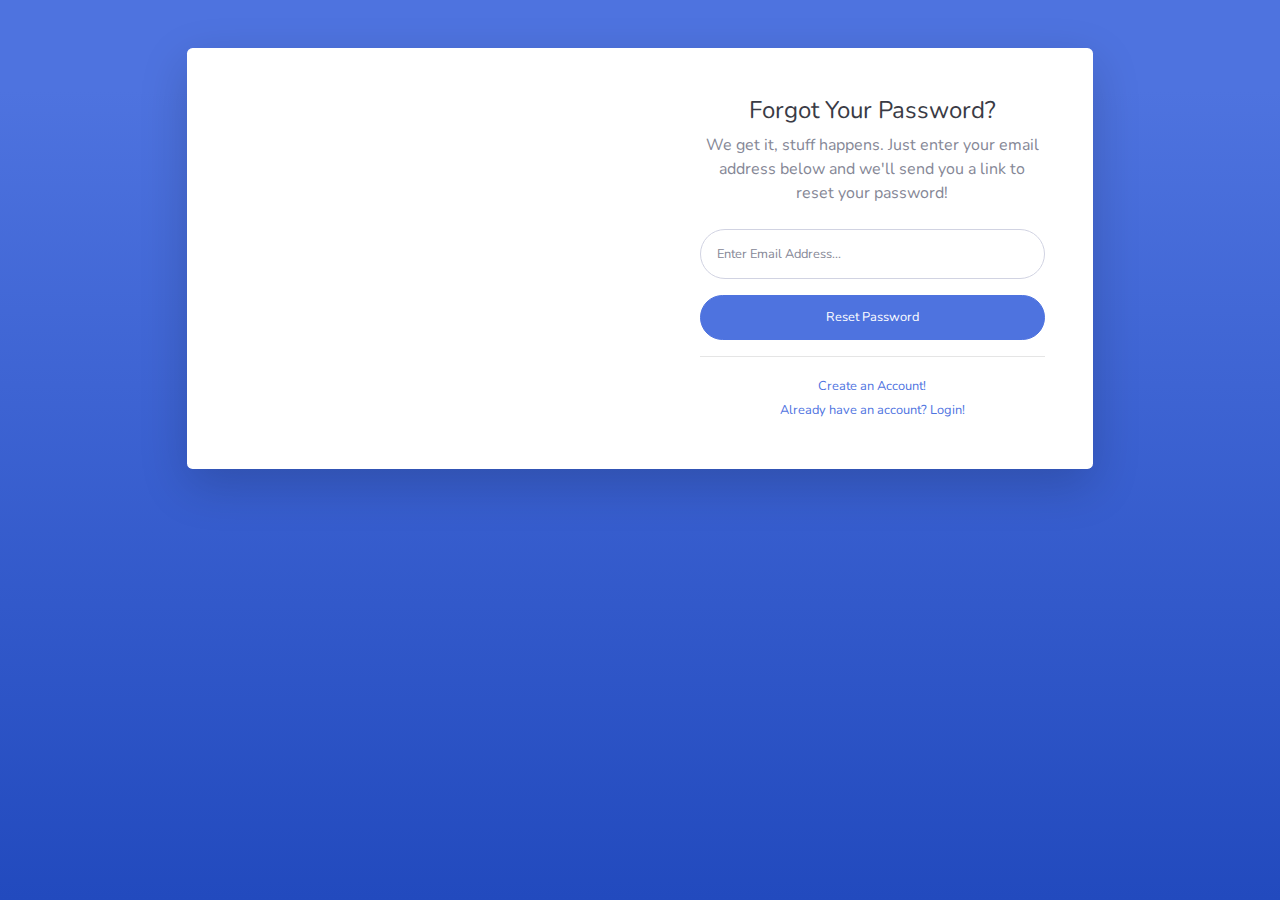
<file: forgot-password.html>
<!DOCTYPE html>
<html lang="en">

<head>

    <meta charset="utf-8">
    <meta http-equiv="X-UA-Compatible" content="IE=edge">
    <meta name="viewport" content="width=device-width, initial-scale=1, shrink-to-fit=no">
    <meta name="description" content="">
    <meta name="author" content="">

    <title>SB Admin 2 - Forgot Password</title>

    <!-- Custom fonts for this template-->
    <link href="vendor/fontawesome-free/css/all.min.css" rel="stylesheet" type="text/css">
    <link
        href="https://fonts.googleapis.com/css?family=Nunito:200,200i,300,300i,400,400i,600,600i,700,700i,800,800i,900,900i"
        rel="stylesheet">

    <!-- Custom styles for this template-->
    <link href="css/sb-admin-2.min.css" rel="stylesheet">

</head>

<body class="bg-gradient-primary">

    <div class="container">

        <!-- Outer Row -->
        <div class="row justify-content-center">

            <div class="col-xl-10 col-lg-12 col-md-9">

                <div class="card o-hidden border-0 shadow-lg my-5">
                    <div class="card-body p-0">
                        <!-- Nested Row within Card Body -->
                        <div class="row">
                            <div class="col-lg-6 d-none d-lg-block bg-password-image"></div>
                            <div class="col-lg-6">
                                <div class="p-5">
                                    <div class="text-center">
                                        <h1 class="h4 text-gray-900 mb-2">Forgot Your Password?</h1>
                                        <p class="mb-4">We get it, stuff happens. Just enter your email address below
                                            and we'll send you a link to reset your password!</p>
                                    </div>
                                    <form class="user">
                                        <div class="form-group">
                                            <input type="email" class="form-control form-control-user"
                                                id="exampleInputEmail" aria-describedby="emailHelp"
                                                placeholder="Enter Email Address...">
                                        </div>
                                        <a href="login.html" class="btn btn-primary btn-user btn-block">
                                            Reset Password
                                        </a>
                                    </form>
                                    <hr>
                                    <div class="text-center">
                                        <a class="small" href="register.html">Create an Account!</a>
                                    </div>
                                    <div class="text-center">
                                        <a class="small" href="login.html">Already have an account? Login!</a>
                                    </div>
                                </div>
                            </div>
                        </div>
                    </div>
                </div>

            </div>

        </div>

    </div>

    <!-- Bootstrap core JavaScript-->
    <script src="vendor/jquery/jquery.min.js"></script>
    <script src="vendor/bootstrap/js/bootstrap.bundle.min.js"></script>

    <!-- Core plugin JavaScript-->
    <script src="vendor/jquery-easing/jquery.easing.min.js"></script>

    <!-- Custom scripts for all pages-->
    <script src="js/sb-admin-2.min.js"></script>

</body>

</html>
</file>
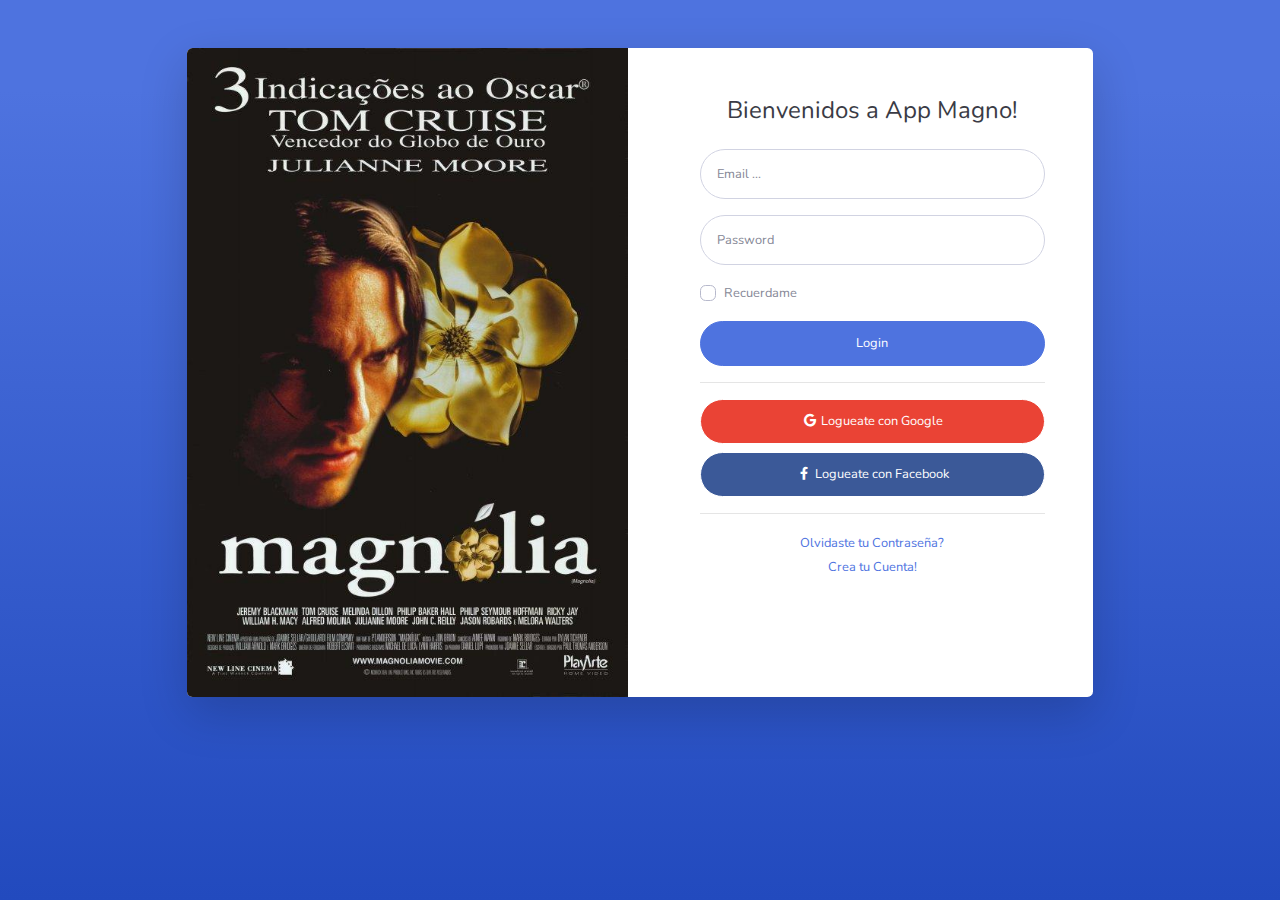
<file: login.html>
<!DOCTYPE html>
<html lang="en">

<head>

    <meta charset="utf-8">
    <meta http-equiv="X-UA-Compatible" content="IE=edge">
    <meta name="viewport" content="width=device-width, initial-scale=1, shrink-to-fit=no">
    <meta name="description" content="">
    <meta name="author" content="">

    <title>SB Admin 2 - Login</title>

    <!-- Custom fonts for this template-->
    <link href="vendor/fontawesome-free/css/all.min.css" rel="stylesheet" type="text/css">
    <link
        href="https://fonts.googleapis.com/css?family=Nunito:200,200i,300,300i,400,400i,600,600i,700,700i,800,800i,900,900i"
        rel="stylesheet">

    <!-- Custom styles for this template-->
    <link href="css/sb-admin-2.min.css" rel="stylesheet">

</head>

<body class="bg-gradient-primary">

    <div class="container">

        <!-- Outer Row -->
        <div class="row justify-content-center">

            <div class="col-xl-10 col-lg-12 col-md-9">

                <div class="card o-hidden border-0 shadow-lg my-5">
                    <div class="card-body p-0">
                        <!-- Nested Row within Card Body -->
                        <div class="row">
                            <div class="col-lg-6 d-none d-lg-block bg-login-image">
                                    <img src="/img/laMagnolia.jpg" alt="" width="100%" height="100%" >
                            </div>
                            <div class="col-lg-6">
                                <div class="p-5">
                                    <div class="text-center">
                                        <h1 class="h4 text-gray-900 mb-4">Bienvenidos a App Magno!</h1>
                                    </div>
                                    <form class="user">
                                        <div class="form-group">
                                            <input type="email" class="form-control form-control-user"
                                                id="exampleInputEmail" aria-describedby="emailHelp"
                                                placeholder="Email ...">
                                        </div>
                                        <div class="form-group">
                                            <input type="password" class="form-control form-control-user"
                                                id="exampleInputPassword" placeholder="Password">
                                        </div>
                                        <div class="form-group">
                                            <div class="custom-control custom-checkbox small">
                                                <input type="checkbox" class="custom-control-input" id="customCheck">
                                                <label class="custom-control-label" for="customCheck">Recuerdame</label>
                                            </div>
                                        </div>
                                        <a href="index.html" class="btn btn-primary btn-user btn-block">
                                            Login
                                        </a>
                                        <hr>
                                        <a href="index.html" class="btn btn-google btn-user btn-block">
                                            <i class="fab fa-google fa-fw"></i> Logueate con Google
                                        </a>
                                        <a href="index.html" class="btn btn-facebook btn-user btn-block">
                                            <i class="fab fa-facebook-f fa-fw"></i> Logueate con Facebook
                                        </a>
                                    </form>
                                    <hr>
                                    <div class="text-center">
                                        <a class="small" href="forgot-password.html">Olvidaste tu Contraseña?</a>
                                    </div>
                                    <div class="text-center">
                                        <a class="small" href="register.html">Crea tu Cuenta!</a>
                                    </div>
                                </div>
                            </div>
                        </div>
                    </div>
                </div>

            </div>

        </div>

    </div>

    <!-- Bootstrap core JavaScript-->
    <script src="vendor/jquery/jquery.min.js"></script>
    <script src="vendor/bootstrap/js/bootstrap.bundle.min.js"></script>

    <!-- Core plugin JavaScript-->
    <script src="vendor/jquery-easing/jquery.easing.min.js"></script>

    <!-- Custom scripts for all pages-->
    <script src="js/sb-admin-2.min.js"></script>

</body>

</html>
</file>
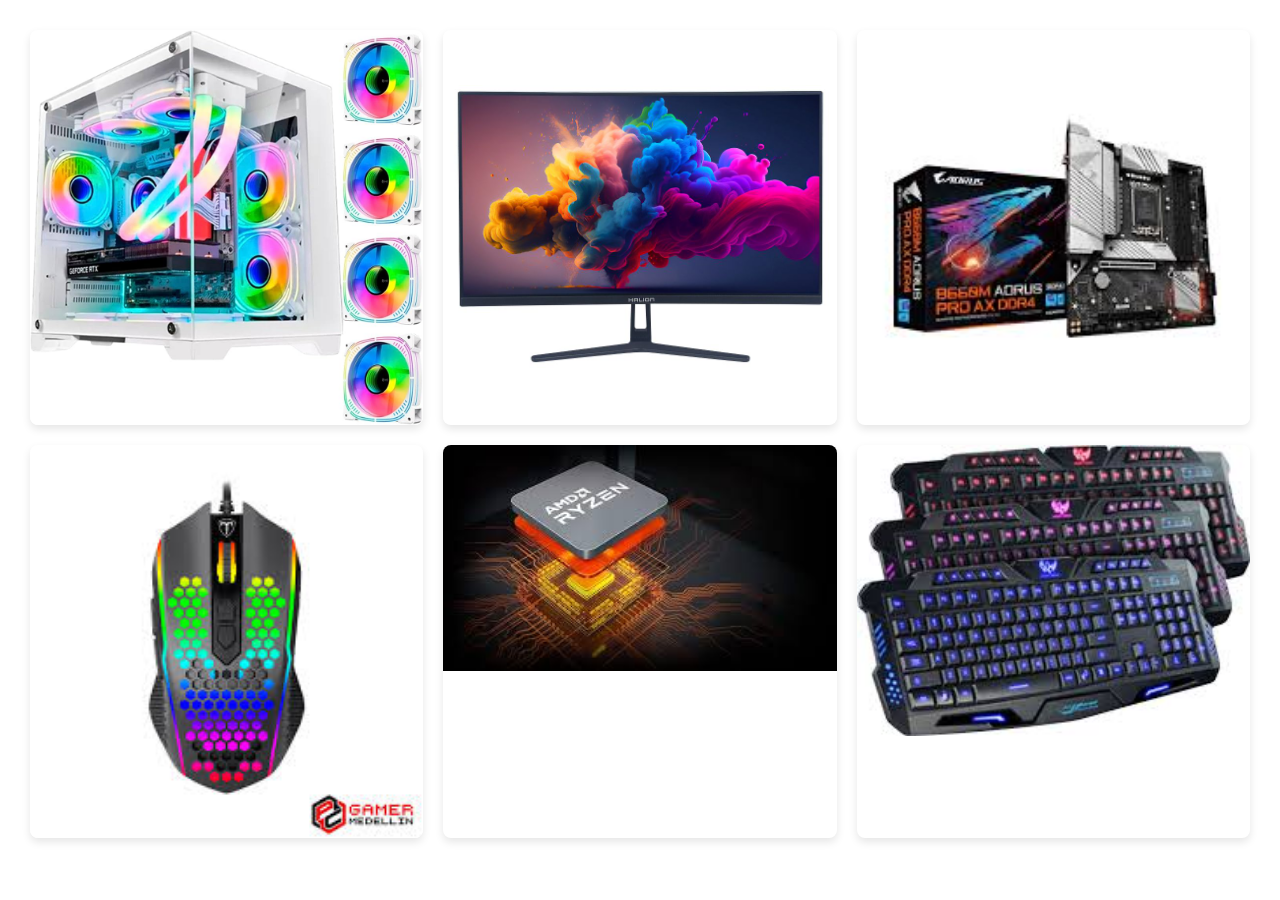
<file: productos.html>
<!DOCTYPE html>
<html lang="es">
<head>
    <meta charset="UTF-8">
    <meta name="viewport" content="width=device-width, initial-scale=1.0">
    <title>Página de Ventas</title>
    <link rel="stylesheet" href="/css/sb-admin-2.css">
</head>
<body>
    <div class="containerr">
        <div class="item">
            <img src="/img/gabinete gamer.jpg" alt="Producto 1">
        </div>
        <div class="item">
            <img src="/img/monitor.jpg" alt="Producto 2">
        </div>
        <div class="item">
            <img src="/img/motherboard.jpg" alt="Producto 3">
        </div>
        <div class="item">
            <img src="/img/mouse.jpg" alt="Producto 4">
        </div>
        <div class="item">
            <img src="/img/procesador.jpg" alt="Producto 5">
        </div>
        <div class="item">
            <img src="/img/teclados.jpg" alt="Producto 6">
        </div>
    </div>
</body>
</html>
</file>
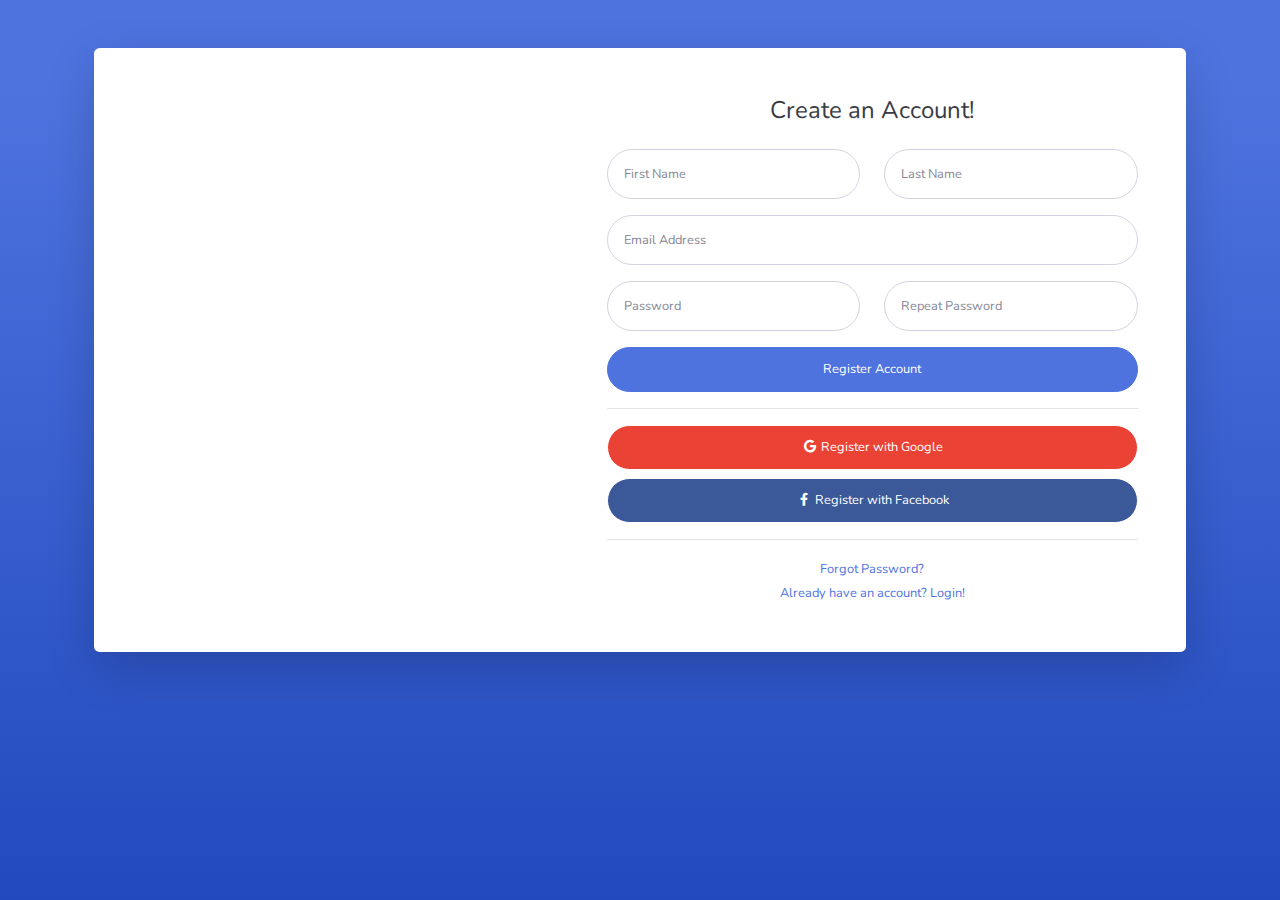
<file: register.html>
<!DOCTYPE html>
<html lang="en">

<head>

    <meta charset="utf-8">
    <meta http-equiv="X-UA-Compatible" content="IE=edge">
    <meta name="viewport" content="width=device-width, initial-scale=1, shrink-to-fit=no">
    <meta name="description" content="">
    <meta name="author" content="">

    <title>SB Admin 2 - Register</title>

    <!-- Custom fonts for this template-->
    <link href="vendor/fontawesome-free/css/all.min.css" rel="stylesheet" type="text/css">
    <link
        href="https://fonts.googleapis.com/css?family=Nunito:200,200i,300,300i,400,400i,600,600i,700,700i,800,800i,900,900i"
        rel="stylesheet">

    <!-- Custom styles for this template-->
    <link href="css/sb-admin-2.min.css" rel="stylesheet">

</head>

<body class="bg-gradient-primary">

    <div class="container">

        <div class="card o-hidden border-0 shadow-lg my-5">
            <div class="card-body p-0">
                <!-- Nested Row within Card Body -->
                <div class="row">
                    <div class="col-lg-5 d-none d-lg-block bg-register-image"></div>
                    <div class="col-lg-7">
                        <div class="p-5">
                            <div class="text-center">
                                <h1 class="h4 text-gray-900 mb-4">Create an Account!</h1>
                            </div>
                            <form class="user">
                                <div class="form-group row">
                                    <div class="col-sm-6 mb-3 mb-sm-0">
                                        <input type="text" class="form-control form-control-user" id="exampleFirstName"
                                            placeholder="First Name">
                                    </div>
                                    <div class="col-sm-6">
                                        <input type="text" class="form-control form-control-user" id="exampleLastName"
                                            placeholder="Last Name">
                                    </div>
                                </div>
                                <div class="form-group">
                                    <input type="email" class="form-control form-control-user" id="exampleInputEmail"
                                        placeholder="Email Address">
                                </div>
                                <div class="form-group row">
                                    <div class="col-sm-6 mb-3 mb-sm-0">
                                        <input type="password" class="form-control form-control-user"
                                            id="exampleInputPassword" placeholder="Password">
                                    </div>
                                    <div class="col-sm-6">
                                        <input type="password" class="form-control form-control-user"
                                            id="exampleRepeatPassword" placeholder="Repeat Password">
                                    </div>
                                </div>
                                <a href="login.html" class="btn btn-primary btn-user btn-block">
                                    Register Account
                                </a>
                                <hr>
                                <a href="index.html" class="btn btn-google btn-user btn-block">
                                    <i class="fab fa-google fa-fw"></i> Register with Google
                                </a>
                                <a href="index.html" class="btn btn-facebook btn-user btn-block">
                                    <i class="fab fa-facebook-f fa-fw"></i> Register with Facebook
                                </a>
                            </form>
                            <hr>
                            <div class="text-center">
                                <a class="small" href="forgot-password.html">Forgot Password?</a>
                            </div>
                            <div class="text-center">
                                <a class="small" href="login.html">Already have an account? Login!</a>
                            </div>
                        </div>
                    </div>
                </div>
            </div>
        </div>

    </div>

    <!-- Bootstrap core JavaScript-->
    <script src="vendor/jquery/jquery.min.js"></script>
    <script src="vendor/bootstrap/js/bootstrap.bundle.min.js"></script>

    <!-- Core plugin JavaScript-->
    <script src="vendor/jquery-easing/jquery.easing.min.js"></script>

    <!-- Custom scripts for all pages-->
    <script src="js/sb-admin-2.min.js"></script>

</body>

</html>
</file>
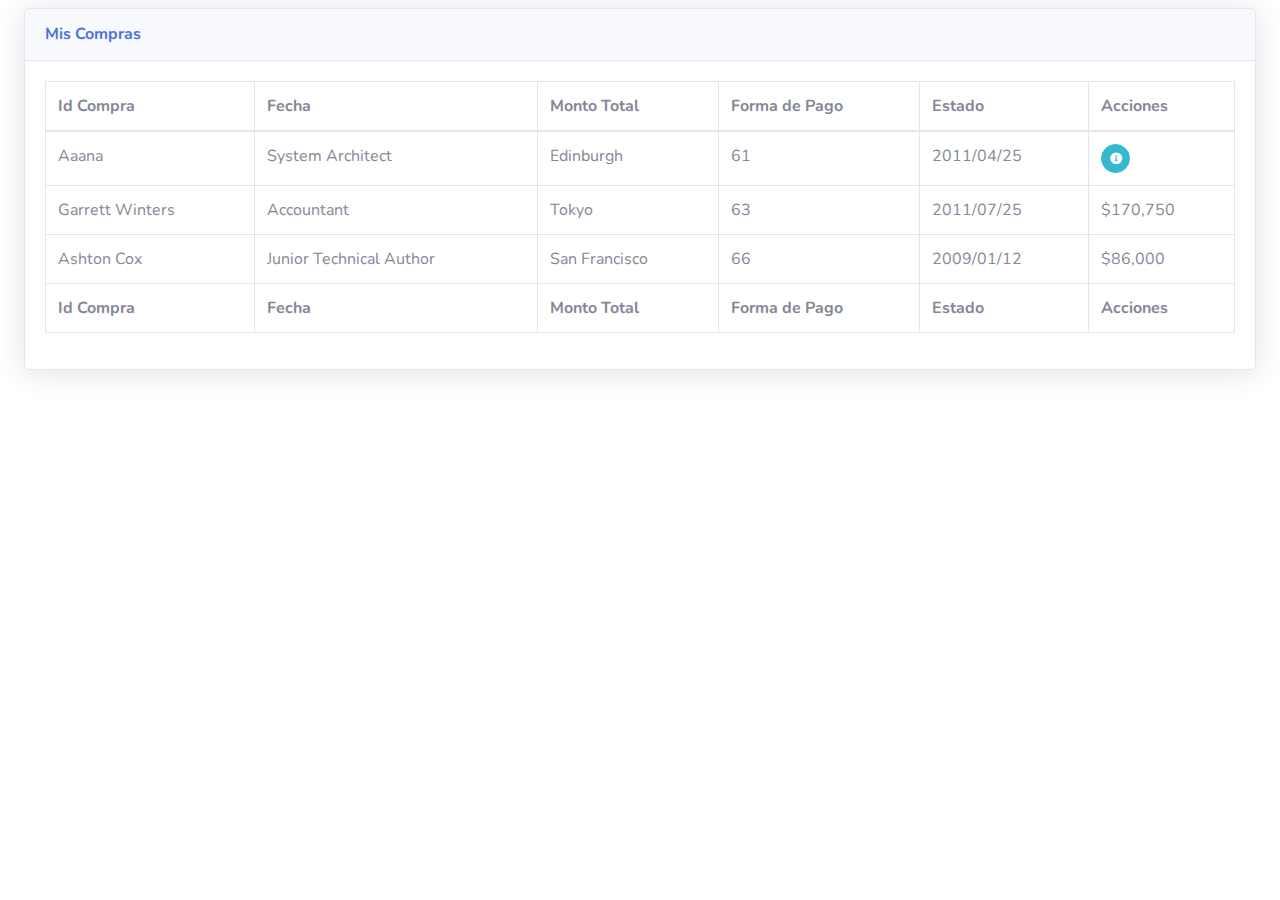
<file: tables.html>
<!DOCTYPE html>
<html lang="en">

<head>

    <meta charset="utf-8">
    <meta http-equiv="X-UA-Compatible" content="IE=edge">
    <meta name="viewport" content="width=device-width, initial-scale=1, shrink-to-fit=no">
    <meta name="description" content="">
    <meta name="author" content="">

    <title>Mi Proyecto</title>

    <!-- Custom fonts for this template-->
    <link href="vendor/fontawesome-free/css/all.min.css" rel="stylesheet" type="text/css">
    <link
        href="https://fonts.googleapis.com/css?family=Nunito:200,200i,300,300i,400,400i,600,600i,700,700i,800,800i,900,900i"
        rel="stylesheet">

    <!-- Custom styles for this template-->
    <link href="css/sb-admin-2.min.css" rel="stylesheet">

</head>

<body id="page-top">

    <!-- Page Wrapper -->
    <div id="wrapper">


        
                <!-- Begin Page Content -->
                <div class="container-fluid">

                    <!-- Page Heading -->
                    <h1 class="h3 mb-2 text-gray-800"></h1>
                   

                    <!-- DataTales Example -->
                    <div class="card shadow mb-4">
                        <div class="card-header py-3">
                            <h6 class="m-0 font-weight-bold text-primary">Mis Compras</h6>
                        </div>
                        <div class="card-body">
                            <div class="table-responsive">
                                <table class="table table-bordered" id="dataTable" width="100%" cellspacing="0">
                                    <thead>
                                        <tr>
                                            <th>Id Compra</th>
                                            <th>Fecha</th>
                                            <th>Monto Total</th>
                                            <th>Forma de Pago</th>
                                            <th>Estado</th>
                                            <th>Acciones</th>
                                        </tr>
                                    </thead>
                                    <tfoot>
                                        <tr>
                                            <th>Id Compra</th>
                                            <th>Fecha</th>
                                            <th>Monto Total</th>
                                            <th>Forma de Pago</th>
                                            <th>Estado</th>
                                            <th>Acciones</th>
                                        </tr>
                                    </tfoot>
                                    <tbody>
                                        <tr>
                                            <td>Aaana</td>
                                            <td>System Architect</td>
                                            <td>Edinburgh</td>
                                            <td>61</td>
                                            <td>2011/04/25</td>
                                            <td><a href="#" class="btn btn-info btn-circle btn-sm">
                                                    <i class="fas fa-info-circle"></i>
                                                </a>
                                            </td>
                                        </tr>
                                        <tr>
                                            <td>Garrett Winters</td>
                                            <td>Accountant</td>
                                            <td>Tokyo</td>
                                            <td>63</td>
                                            <td>2011/07/25</td>
                                            <td>$170,750</td>
                                        </tr>
                                        <tr>
                                            <td>Ashton Cox</td>
                                            <td>Junior Technical Author</td>
                                            <td>San Francisco</td>
                                            <td>66</td>
                                            <td>2009/01/12</td>
                                            <td>$86,000</td>
                                        </tr>
                                        <tr>
                                        
                                     
                                   
                                      
                                       
                                        
                                    </tbody>
                                </table>
                            </div>
                        </div>
                    </div>

                </div>
                <!-- /.container-fluid -->

    </div>
    <!-- End of Page Wrapper -->

     

    <!-- Bootstrap core JavaScript-->
    <script src="vendor/jquery/jquery.min.js"></script>
    <script src="vendor/bootstrap/js/bootstrap.bundle.min.js"></script>

    <!-- Core plugin JavaScript-->
    <script src="vendor/jquery-easing/jquery.easing.min.js"></script>

    <!-- Custom scripts for all pages-->
    <script src="js/sb-admin-2.min.js"></script>

     <!-- Page level plugins -->
     <script src="vendor/datatables/jquery.dataTables.min.js"></script>
     <script src="vendor/datatables/dataTables.bootstrap4.min.js"></script>
 
     <!-- Page level custom scripts -->
     <script src="js/demo/datatables-demo.js"></script>

</body>

</html>
</file>
